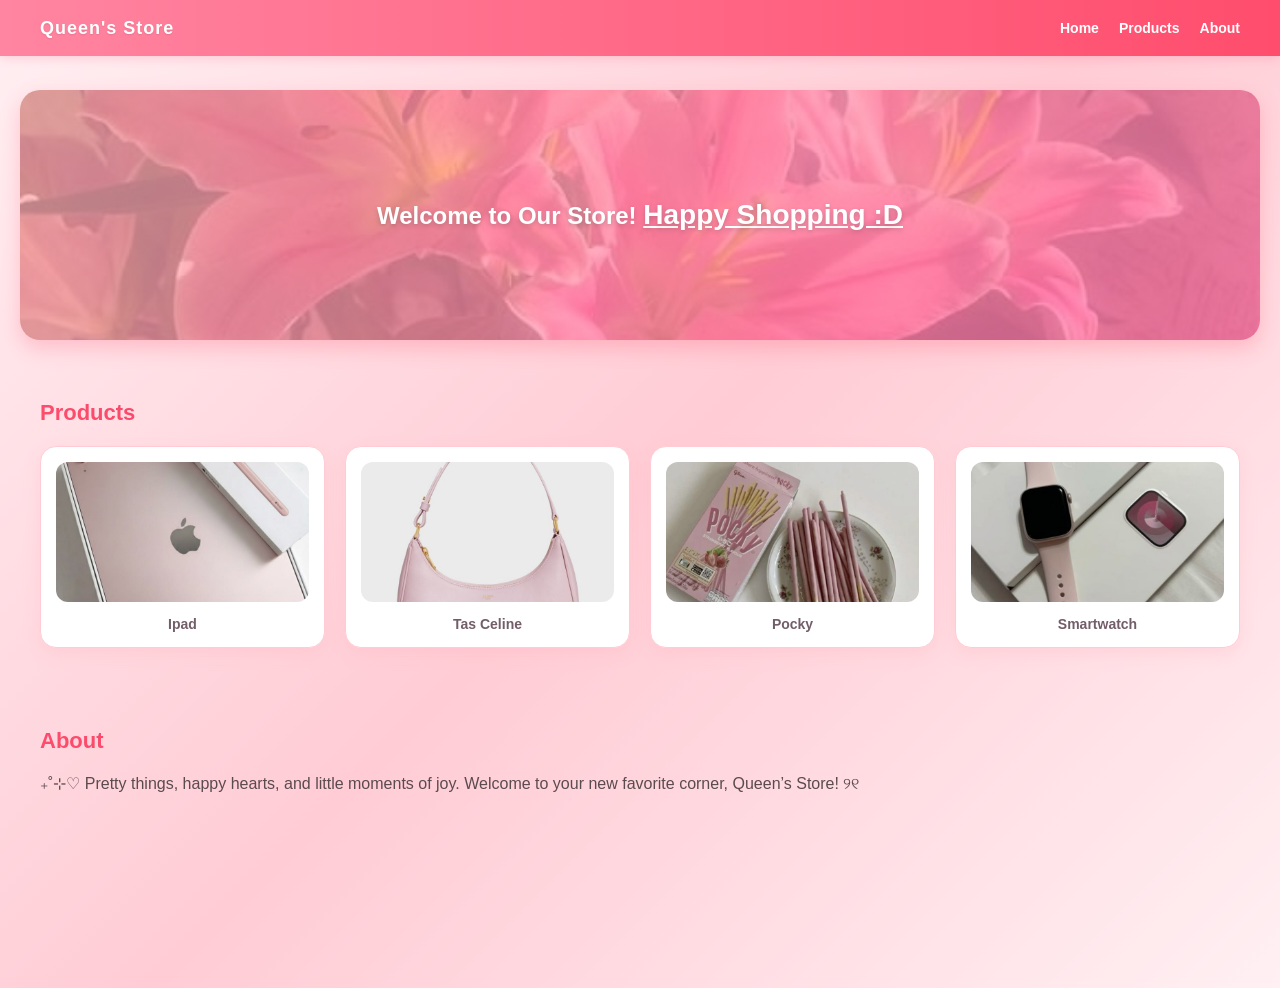
<file: index.html>
<!DOCTYPE html>
<html lang="id">
<head>
  <meta charset="UTF-8">
  <meta name="viewport" content="width=device-width, initial-scale=1.0">
  <title>Home - PC Parts Store</title>
  <link rel="stylesheet" href="style.css">
</head>
<body>

  <!-- Navbar -->
  <nav class="navbar">
    <div class="logo">Queen's Store</div>
    <ul class="nav-links">
      <li><a href="#home">Home</a></li>
      <li><a href="#products">Products</a></li>
      <li><a href="#about">About</a></li>
    </ul>
  </nav>

  <!-- Section Home -->
  <section id="home" class="hero-section">
    <div class="hero-content">
      <h1>Welcome to Our Store! <span class="highlight">Happy Shopping :D</span></h1>
    </div>
  </section>

  <!-- Section Products / Collections -->
  <section id="products" class="products-section">
    <h2>Products</h2>
    <div class="product-grid">
      <div class="product-card">
        <img src="ipad.jpeg" alt="ipad">
        <p>Ipad</p>
      </div>
      <div class="product-card">
        <img src="celine.jpeg" alt="celine">
        <p>Tas Celine</p>
      </div>
      <div class="product-card">
        <img src="pocky.jpeg" alt="pocky">
        <p>Pocky</p>
      </div>
      <div class="product-card">
        <img src="smartwatch.jpeg" alt="smartwatch">
        <p>Smartwatch</p>
      </div>
    </div>
  </section>

  <!-- Section About -->
  <section id="about" class="about-section">
    <h2>About</h2>
    <p>₊˚⊹♡ Pretty things, happy hearts, and little moments of joy. Welcome to your new favorite corner, Queen’s Store! ୨୧</p>
  </section>

</body>
</html>
</file>
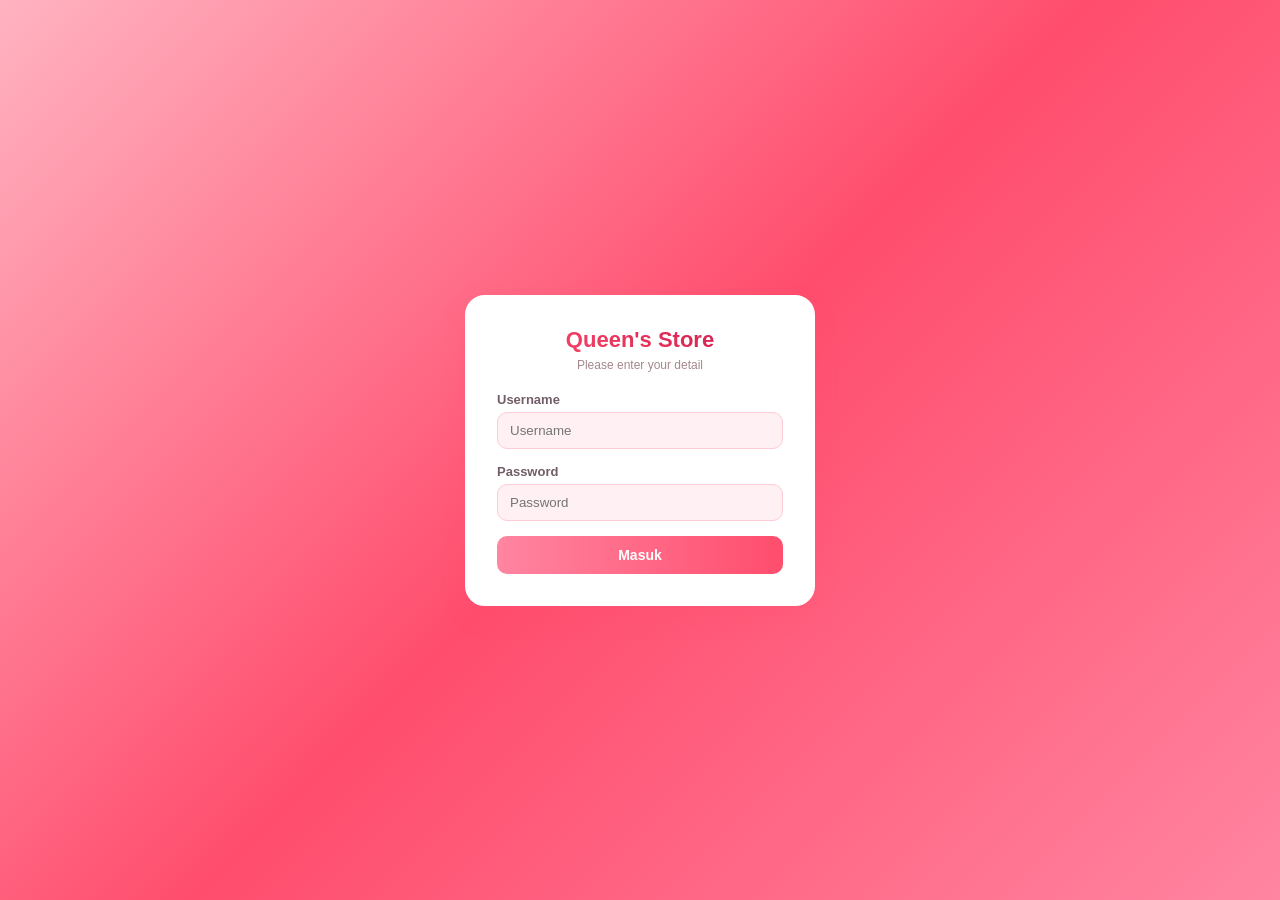
<file: login.html>
<!DOCTYPE html>
<html lang="id">
<head>
  <meta charset="UTF-8">
  <meta name="viewport" content="width=device-width, initial-scale=1.0">
  <title>Login - Queen's Store</title>
  <link rel="stylesheet" href="style.css">
</head>
<body class="login-body">
  <div class="login-card">
    <h2>Queen's Store</h2>
    <p class="subtitle">Please enter your detail</p>
    
    <form action="index.html">
      <div class="form-group">
        <label for="username">Username</label>
        <input type="text" id="username" placeholder="Username" required>
      </div>
      
      <div class="form-group">
        <label for="password">Password</label>
        <input type="password" id="password" placeholder="Password" required>
      </div>
      
      <button type="submit" class="btn-submit">Masuk</button>
    </form>
  </div>
</body>
</html>
</file>
<file: style.css>
html {
  scroll-behavior: smooth;
}

* {
  margin: 0;
  padding: 0;
  box-sizing: border-box;
  font-family: 'Segoe UI', Tahoma, Geneva, Verdana, sans-serif;
}

body {
  background: linear-gradient(135deg, #fff0f3 0%, #ffccd5 50%, #fff0f3 100%);
  color: #5a4b4e;
  min-height: 100vh;
}

/* ================= LOGIN PAGE ================= */
.login-body {
  display: flex;
  justify-content: center;
  align-items: center;
  min-height: 100vh;
  background: linear-gradient(135deg, #ffb3c1 0%, #ff4d6d 50%, #ff85a1 100%);
}

.login-card {
  background-color: #ffffff;
  padding: 30px;
  border-radius: 20px;
  width: 100%;
  max-width: 350px;
  box-shadow: 0 10px 25px rgba(255, 77, 109, 0.2);
  border: 2px solid #ffffff;
}

.login-card h2 {
  font-size: 22px;
  margin-bottom: 5px;
  background: linear-gradient(45deg, #ff4d6d, #c9184a);
  -webkit-background-clip: text;
  -webkit-text-fill-color: transparent;
  text-align: center;
}

.subtitle {
  font-size: 12px;
  color: #a3888c;
  margin-bottom: 20px;
  text-align: center;
}

.form-group {
  margin-bottom: 15px;
}

.form-group label {
  display: block;
  font-size: 13px;
  margin-bottom: 5px;
  color: #725d68;
  font-weight: 600;
}

.form-group input {
  width: 100%;
  padding: 10px 12px;
  border: 1.5px solid #ffccd5;
  border-radius: 10px;
  outline: none;
  background-color: #fff0f3;
  color: #5a4b4e;
}

/* Mengubah warna background input saat diklik sesuai instruksi */
.form-group input:focus {
  background-color: #ffe6ea;
  border-color: #ff4d6d;
  box-shadow: 0 0 8px rgba(255, 77, 109, 0.4);
}

/* Sesuai soal 1c: Hover tombol ubah background hitam & teks putih */
.btn-submit {
  width: 100%;
  padding: 11px;
  background: linear-gradient(90deg, #ff85a1 0%, #ff4d6d 100%);
  color: #ffffff;
  border: none;
  border-radius: 10px;
  cursor: pointer;
  font-weight: bold;
  font-size: 14px;
  transition: all 0.3s ease;
}

.btn-submit:hover {
  background: #000000 !important;
  color: #ffffff !important;
  box-shadow: 0 4px 12px rgba(0, 0, 0, 0.3);
}

/* ================= NAVBAR ================= */
.navbar {
  position: fixed;
  top: 0;
  left: 0;
  width: 100%;
  background: linear-gradient(90deg, #ff85a1 0%, #ff4d6d 100%);
  color: #ffffff;
  display: flex;
  justify-content: space-between;
  align-items: center;
  padding: 15px 40px;
  z-index: 1000;
  box-shadow: 0 2px 10px rgba(255, 77, 109, 0.2);
}

.logo {
  font-weight: bold;
  font-size: 18px;
  letter-spacing: 1px;
  color: #ffffff;
  text-shadow: 0 1px 2px rgba(0, 0, 0, 0.1);
}

.nav-links {
  list-style: none;
  display: flex;
  gap: 20px;
}

.nav-links a {
  color: #ffffff;
  text-decoration: none;
  font-size: 14px;
  font-weight: 600;
  cursor: pointer;
  display: inline-block;
  padding: 5px 0;
  transition: opacity 0.2s ease;
}

.nav-links a:hover {
  opacity: 0.8;
}

/* ================= HERO SECTION ================= */
.hero-section {
  padding-top: 90px;
  padding-left: 20px;
  padding-right: 20px;
  padding-bottom: 20px;
}

.hero-content {
  background-image: linear-gradient(135deg, rgba(255, 182, 193, 0.7), rgba(255, 105, 180, 0.7)), url('lily.jpeg');
  background-size: cover;
  background-position: center;
  height: 250px;
  border-radius: 20px;
  display: flex;
  justify-content: center;
  align-items: center;
  color: #ffffff;
  text-align: center;
  box-shadow: 0 8px 20px rgba(255, 77, 109, 0.25);
}

.hero-content h1 {
  font-size: 24px;
  text-shadow: 0 2px 4px rgba(90, 75, 78, 0.3);
}

.highlight {
  color: #ffffff;
  font-size: 28px;
  text-decoration: underline;
}

/* ================= PRODUCTS & ABOUT ================= */
.products-section, .about-section {
  padding: 40px 40px;
  scroll-margin-top: 70px;
}

.products-section h2, .about-section h2 {
  margin-bottom: 20px;
  font-size: 22px;
  background: linear-gradient(45deg, #ff4d6d, #c9184a);
  -webkit-background-clip: text;
  -webkit-text-fill-color: transparent;
}

.product-grid {
  display: flex;
  gap: 20px;
}

.product-card {
  flex: 1;
  background-color: #ffffff;
  border-radius: 16px;
  padding: 15px;
  text-align: center;
  box-shadow: 0 6px 16px rgba(255, 182, 193, 0.3);
  border: 1px solid #ffccd5;
  transition: transform 0.2s ease;
}

.product-card:hover {
  transform: translateY(-5px);
}

.product-card img {
  width: 100%;
  height: 140px;
  object-fit: cover;
  border-radius: 12px;
  margin-bottom: 10px;
}

.product-card p {
  font-weight: bold;
  font-size: 14px;
  color: #725d68;
}

.about-section {
  min-height: 300px;
}

/* Responsive Media Query (< 768px -> maksimal 2 gambar per baris) */
@media (max-width: 768px) {
  .product-grid {
    flex-wrap: wrap;
  }

  .product-card {
    flex: 0 0 calc(50% - 10px);
  }
}
</file>
